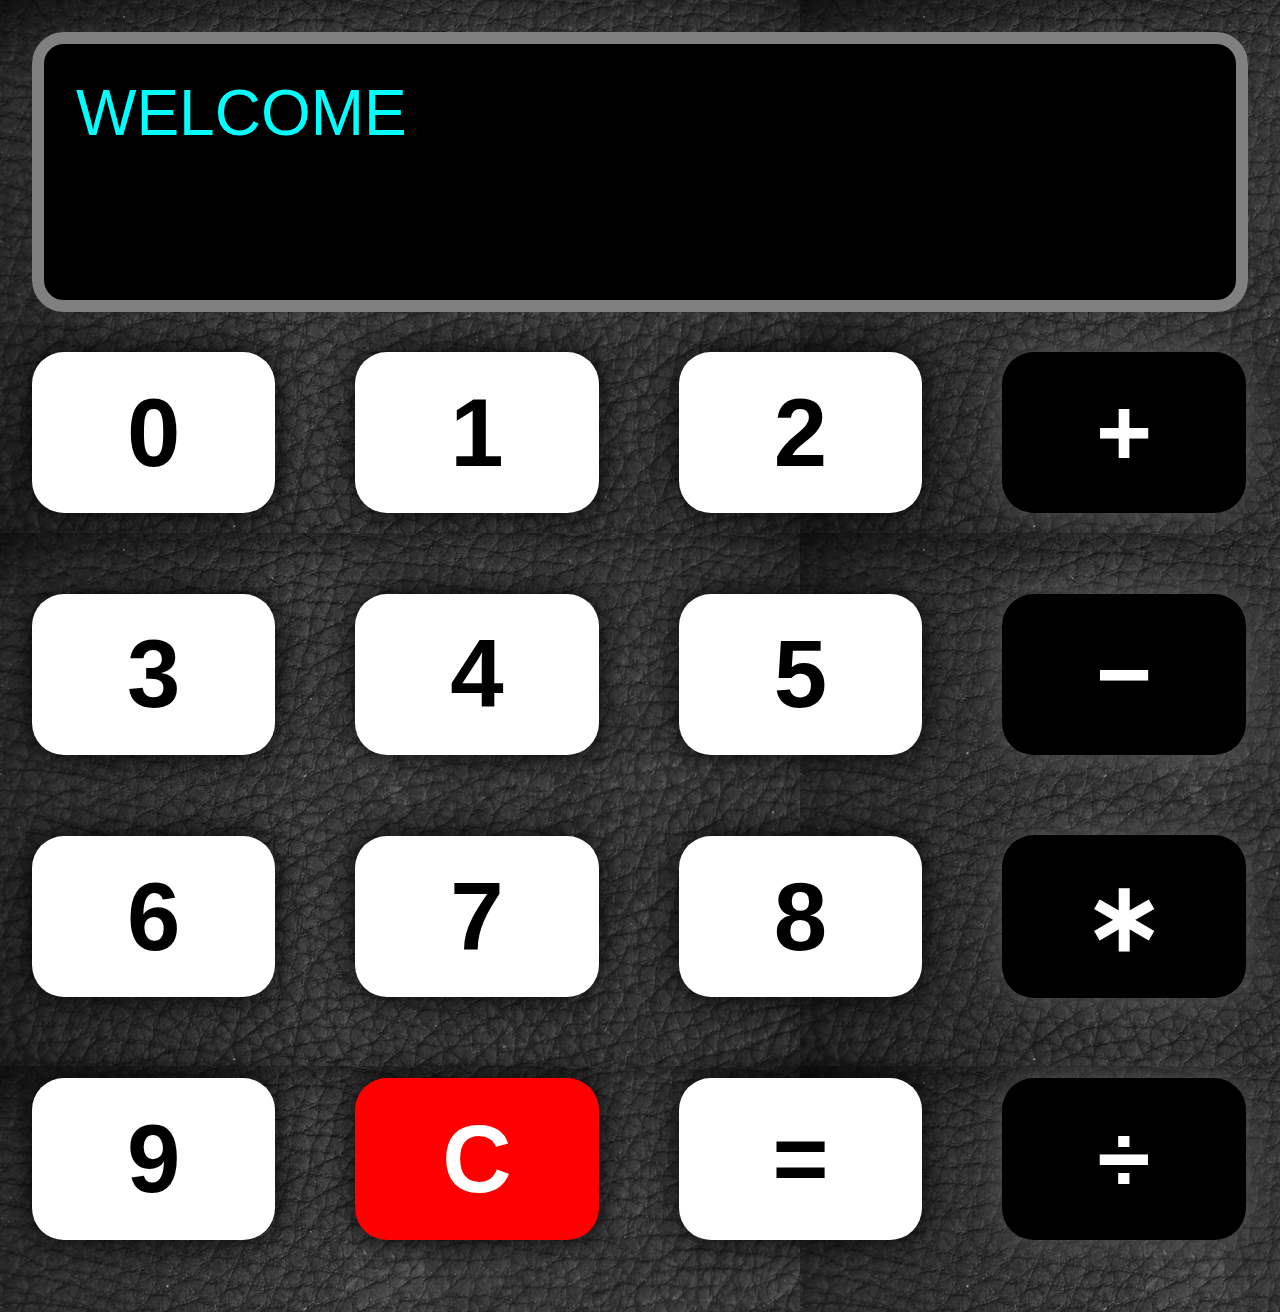
<file: calculator/index.html>
<!DOCTYPE html>
<html lang="en">
	<head>
		<meta charset="UTF-8">
		<title>Casio Mini</title>
		<link rel="stylesheet" href="styles/style.css" />

		<script src="scripts/calculator.js"></script>
	</head>
	<body>
	<!-- old
		<form id="calc_keyboard">
			<fieldset class="display">
				<output name="output" id="output" class="output">WELCOME</output>
				<output name="input" id="input" class="input"></output>
			</fieldset>

			<fieldset>
				<button type="button" name="key-0" id="key-0" class="number" value="0" onclick="transportKey('num',this.value)">0</button>
				<button type="button" name="key-1" id="key-1" class="number" value="1" onclick="transportKey('num',this.value)">1</button>
				<button type="button" name="key-2" id="key-2" class="number" value="2" onclick="transportKey('num',this.value)">2</button>
				<button type="button" name="key-+" id="key-+" class="operator" value="+" onclick="transportKey('op',this.value)">&plus;</button>

				<button type="button" name="key-3" id="key-3" class="number" value="3" onclick="transportKey('num',this.value)">3</button>
				<button type="button" name="key-4" id="key-4" class="number" value="4" onclick="transportKey('num',this.value)">4</button>
				<button type="button" name="key-5" id="key-5" class="number" value="5" onclick="transportKey('num',this.value)">5</button>
				<button type="button" name="key--" id="key--" class="operator" value="-" onclick="transportKey('op',this.value)">&minus;</button>

				<button type="button" name="key-6" id="key-6" class="number" value="6" onclick="transportKey('num',this.value)">6</button>
				<button type="button" name="key-7" id="key-7" class="number" value="7" onclick="transportKey('num',this.value)">7</button>
				<button type="button" name="key-8" id="key-8" class="number" value="8" onclick="transportKey('num',this.value)">8</button>
				<button type="button" name="key-*" id="key-*" class="operator" value="*" onclick="transportKey('op',this.value)">&lowast;</button>

				<button type="button" name="key-9" id="key-9" class="number" value="9" onclick="transportKey('num',this.value)">9</button>
				<button type="button" name="key-c" id="key-c" class="command" value="c" onclick="transportKey('op',this.value)">C</button>
				<button type="button" name="key-=" id="key-=" class="command" value="=" onclick="transportKey('op',this.value)">&equals;</button>
				<button type="button" name="key-/" id="key-/" class="operator" value="/"  onclick="transportKey('op',this.value)">&divide;</button>
			</fieldset>
		</form>-->
	<form>
		<fieldset class="display">
			<output name="output" id="output" class="output"></output>
			<output name="input" id="input" class="input"></output>
		</fieldset>

		<fieldset>
			<button type="button" name="key-0" id="key-0" class="number" value="0">0</button>
			<button type="button" name="key-1" id="key-1" class="number" value="1">1</button>
			<button type="button" name="key-2" id="key-2" class="number" value="2">2</button>
			<button type="button" name="key-+" id="key-+" value="+" class="operator">&plus;</button>

			<button type="button" name="key-3" id="key-3" class="number" value="3">3</button>
			<button type="button" name="key-4" id="key-4" class="number" value="4">4</button>
			<button type="button" name="key-5" id="key-5" class="number" value="5">5</button>
			<button type="button" name="key--" id="key--" value="-" class="operator">&minus;</button>

			<button type="button" name="key-6" id="key-6" class="number" value="6">6</button>
			<button type="button" name="key-7" id="key-7" class="number" value="7">7</button>
			<button type="button" name="key-8" id="key-8" class="number" value="8">8</button>
			<button type="button" name="key-*" id="key-*" value="*" class="operator">&lowast;</button>

			<button type="button" name="key-9" id="key-9" class="number" value="9">9</button>
			<button type="button" name="key-c" id="key-c" class="command">C</button>
			<button type="button" name="key-=" id="key-=" class="command">&equals;</button>
			<button type="button" name="key-/" id="key-/" value="/" class="operator">&divide;</button>
		</fieldset>
	</form>
	</body>
</html>
</file>
<file: calculator/styles/style.css>
/* reset */
*  {
	-webkit-box-sizing: border-box;
	-moz-box-sizing: border-box;
	-ms-box-sizing: border-box;
	box-sizing: border-box;
	margin: 0;
	padding: 0;
}

html {
	font-size: 5vw;
}

html, body {
	width: 100%;
	margin: 0;
	padding: 0;
}


/* document */
body {
	font-family: "URW Gothic L", "Helvetica", "Arial", sans-serif;
	/* Background source:
	 * http://www.texturex.com/Leather-Textures/black+leather+texture+large+close+up+grain+material+dark+fabric+stock+photo.jpg.php
	 * Free offered by Free Leather Textures */
	background: url('../../../media/black-leather-texture.jpg');
}

.display {
	border: 0.2rem solid gray;
	border-radius: 0.5rem;
	background: black;
	padding: 0.5rem;
	width: 100%;
	display: block;
}
.display > output {
	display: block;
	height: 1.5rem;
	margin: 0;
	color: aqua;
}

form {
	width: 100%;
	padding: 0.5rem;
}

fieldset {
	border: none;
	margin: 0;
	font-size: 0;
}
fieldset > button {
	width: 20%;
	margin: 3.3%;
	padding: 2vw;
}
fieldset > button:nth-child(4n) {
	margin-right: 0;
}
fieldset > button:nth-child(4n+1) {
	margin-left: 0;
}

button {
	box-shadow: 0 0 0.5rem black;
	border: none;
	border-radius: 0.5rem;
	text-align: center;
	vertical-align: middle;
	margin: 0;
	font-weight: bold;
	font-size: 1.5rem;
}
output {
	font-size: 1rem;
}


button.number, button.command {
	background: white;
}
button.number:active, button.command:active {
	background: rgb(230, 230, 230);
	box-shadow: inset 0 0 0.5rem black;
}
button.operator {
	box-shadow: 0 0 0.5rem rgb(80,80, 80);
	background: black;
	color: white;
}
button.operator:active {
	background: rgb(60, 60, 60);
	box-shadow: inset 0 0 0.5rem black;
}

#key-c {
	background: red;
	color: white;
}
#key-c:active {
	background: darkred;
}
button:focus {
	box-shadow: 0 0 0.5rem deepskyblue;
}
</file>
